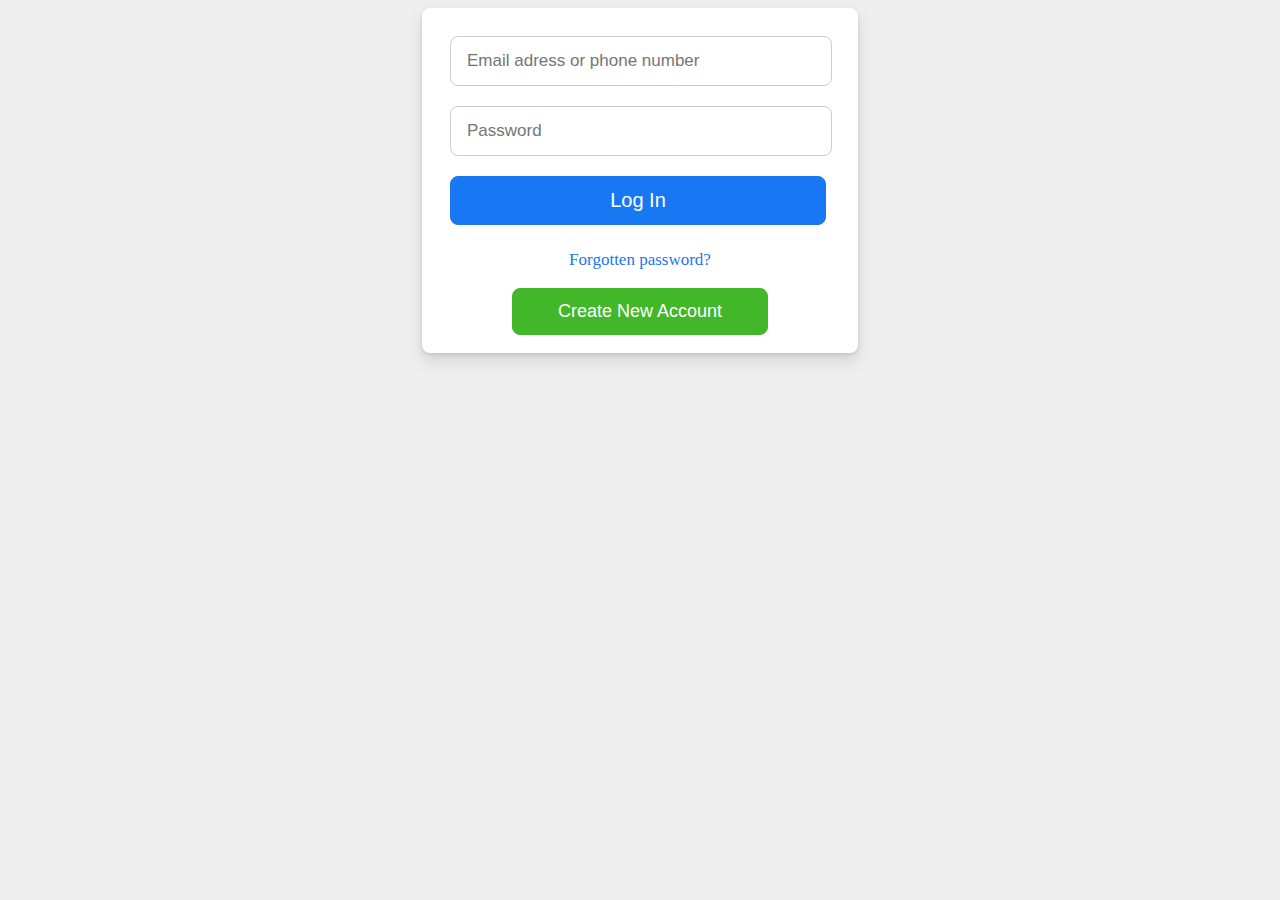
<file: CSS Devam - Ders - 5/index.html>
<!DOCTYPE html>
<html lang="en">
<head>
    <meta charset="UTF-8">
    <meta http-equiv="X-UA-Compatible" content="IE=edge">
    <meta name="viewport" content="width=device-width, initial-scale=1.0">
    <title>Document</title>
    <link rel="stylesheet" href="./style.css">
   
</head>
<body>
    
  
      <form action="" method="GET" class="container">
            <input type="text" class="user_info" id="username" placeholder="Email adress or phone number">

            <input type="password" class="user_info" id="passw" placeholder="Password">

            <input type="submit" class="submit_btn" value="Log In" id="login">

            <div class="forgot_pass">Forgotten password?</div>

            <div class="conn">
                <input type="button" class="register_btn" id="kayit" value="Create New Account">
            </div>
      </form>

      <script>

        //     var sayi1 = 0;
        //     var sayi2 = 20;

        //     var name = "Muhsin";

        //  for(var i = 0; i < 20; i++){
            
        //   }

        // while(sayi1 < 20)
        //   {
        //     console.log("Merhaba")
        //     sayi1++;
        //   }

       

       var login = document.getElementById("login");

       login.addEventListener('click', function(){
        var username = document.getElementById("username").value;
        var password = document.getElementById("passw").value;
        
        if(username == "muhsindeniz" && password == "123"){
            alert("Hoşgeldin Muhsin. Sisteme grişi yapılıyor...")
        }else{
            alert("Kullanıcı adı ve şifre yanlış.")
        }

       })



      </script>



</body>
</html>
</file>
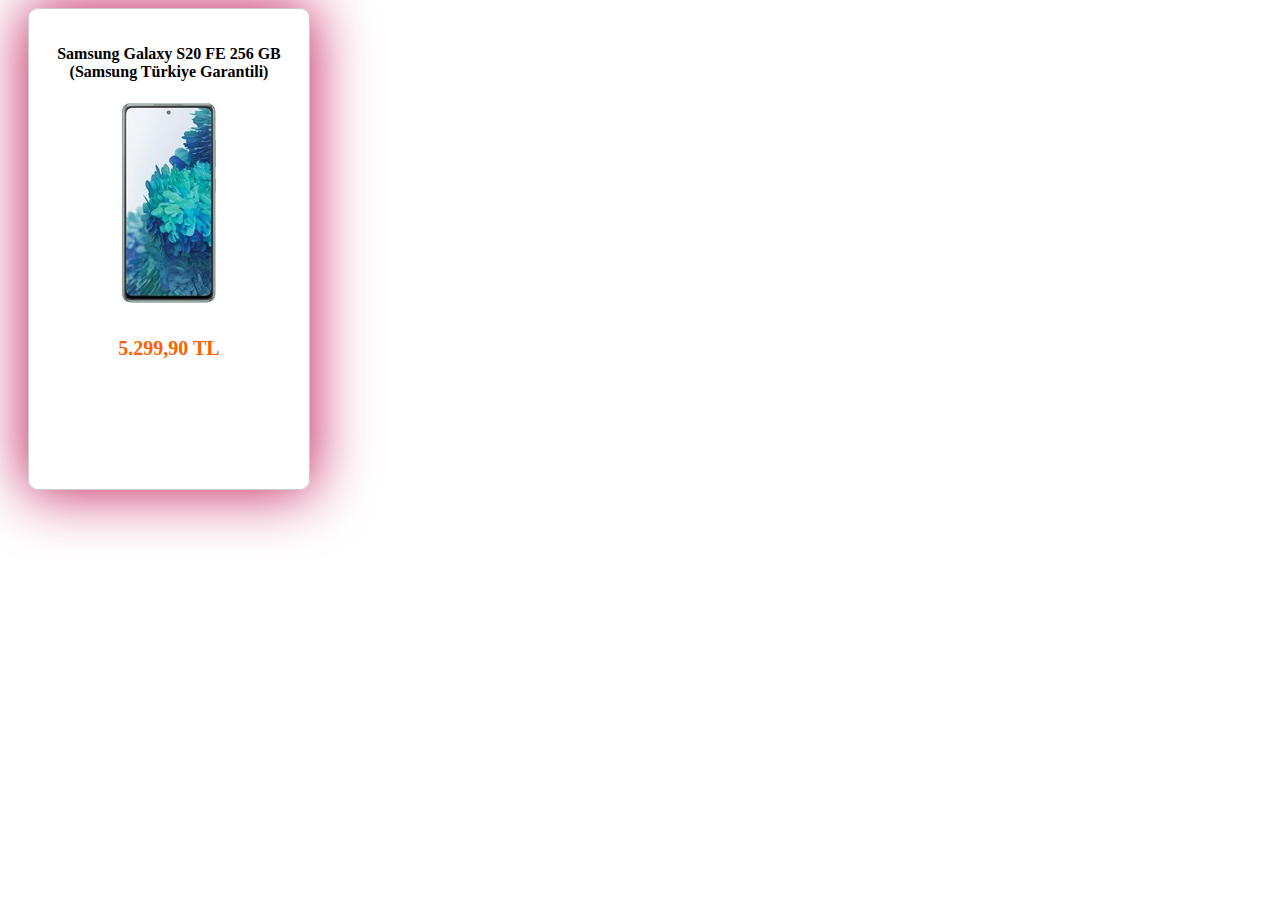
<file: CSS Devam - Ders -3/index.html>
<!DOCTYPE html>
<html lang="en">
<head>
    <meta charset="UTF-8">
    <meta name="viewport" content="width=device-width, initial-scale=1.0">
    <title>Document</title>
    <link rel="stylesheet" href="style.css">

</head>
<body>

    <div class="urun-karti">
        <h4>Samsung Galaxy S20 FE 256 GB (Samsung Türkiye Garantili)</h4>

        <img src="./telefon.jpg" />

        <div class="urun-fiyati">5.299,90 TL</div>

        <div class="sepete-ekle-button">
            <button>Sepete ekle</button>
        </div>

    </div>
    
</body>
</html>
</file>
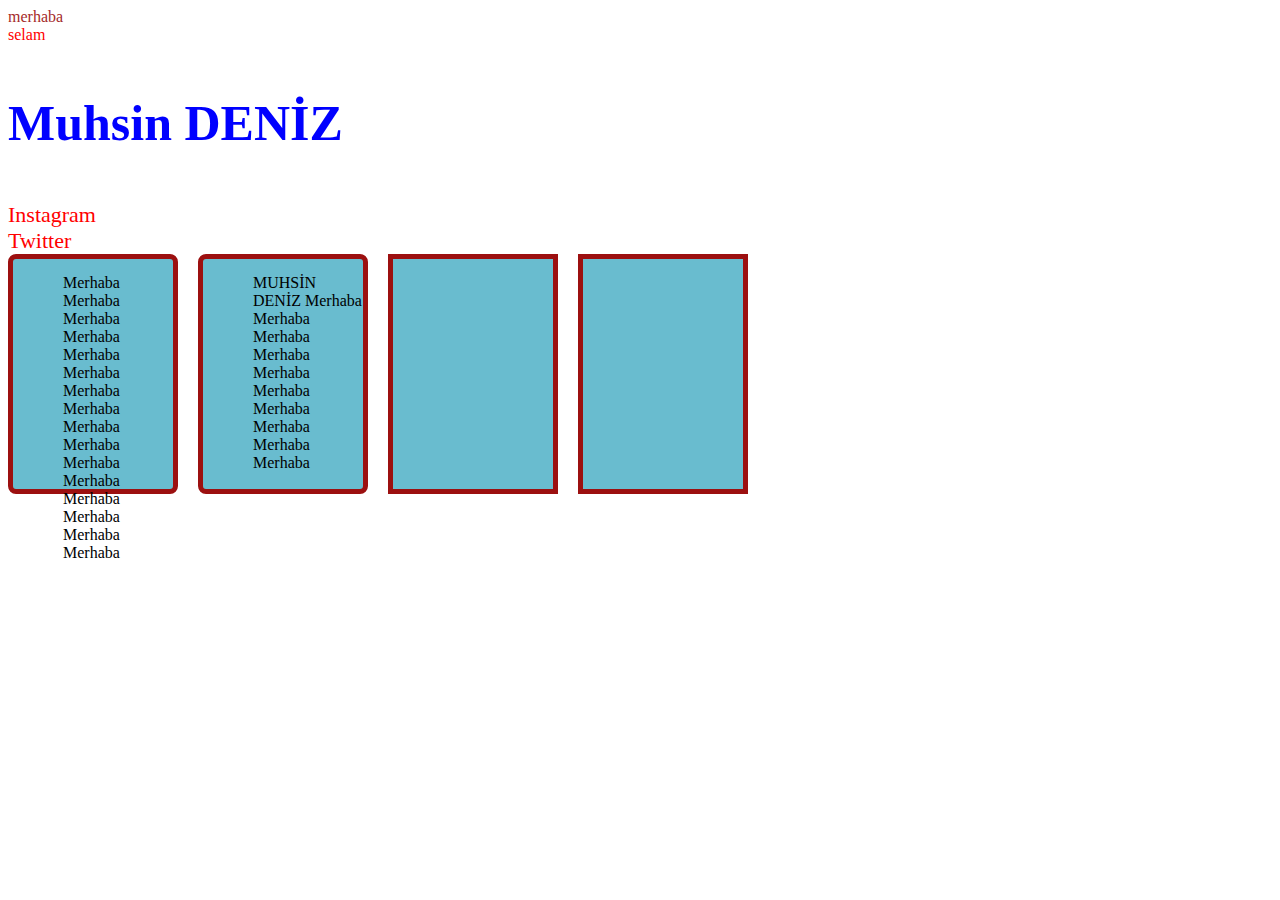
<file: CSS Temelleri - Ders -2/index.html>
<!DOCTYPE html>
<html lang="en">

<head>
    <meta charset="UTF-8">
    <meta name="viewport" content="width=device-width, initial-scale=1.0">
    <title>Burası en büyük alışveriş sitesidir</title>

    <style>
        #name {
            color: blue;
            font-size: 50px;
        }

        .kutu {
            color: red;
            font-size: 22px;
        }

        .box {
            width: 170px;
            height: 240px;
            background-color: #69bccf;
            border: solid 5px rgb(156, 16, 16);
            float: left;
            margin: 0px 20px 0px 0px;
            padding: 15px 1px 10px 50px;
            box-sizing: border-box;
        }

        .box:hover{
            background-color: red;
            border: dotted 5px yellow;
            border-radius: 30px;
            transition: ease 2s all;
            transform: scaleX(2)
        }

        .yuvarlat {
            border-radius: 8px;
        }

        .daire {
            width: 300px;
            height: 300px;
            background-color: aqua;
            border: dotted 4px red;
            border-radius: 50%;
        }
    </style>
</head>

<body>

    <div style="color: brown;">
        merhaba
    </div>

    <div style="color: red;">selam</div>

    <div style="display: block;"></div>

    <h3 id="name">Muhsin DENİZ</h3>

    <div class="kutu">Instagram</div>

    <div class="kutu">Twitter</div>

    <div class="box yuvarlat">Merhaba Merhaba Merhaba Merhaba Merhaba Merhaba Merhaba Merhaba Merhaba Merhaba Merhaba
        Merhaba Merhaba Merhaba Merhaba Merhaba</div>

    <div class="box yuvarlat">MUHSİN DENİZ Merhaba Merhaba Merhaba Merhaba Merhaba Merhaba Merhaba Merhaba Merhaba
        Merhaba</div>

    <!-- <div class="daire"></div> -->

    <div class="box"></div>

    <div class="box"></div>

</body>

</html>
</file>
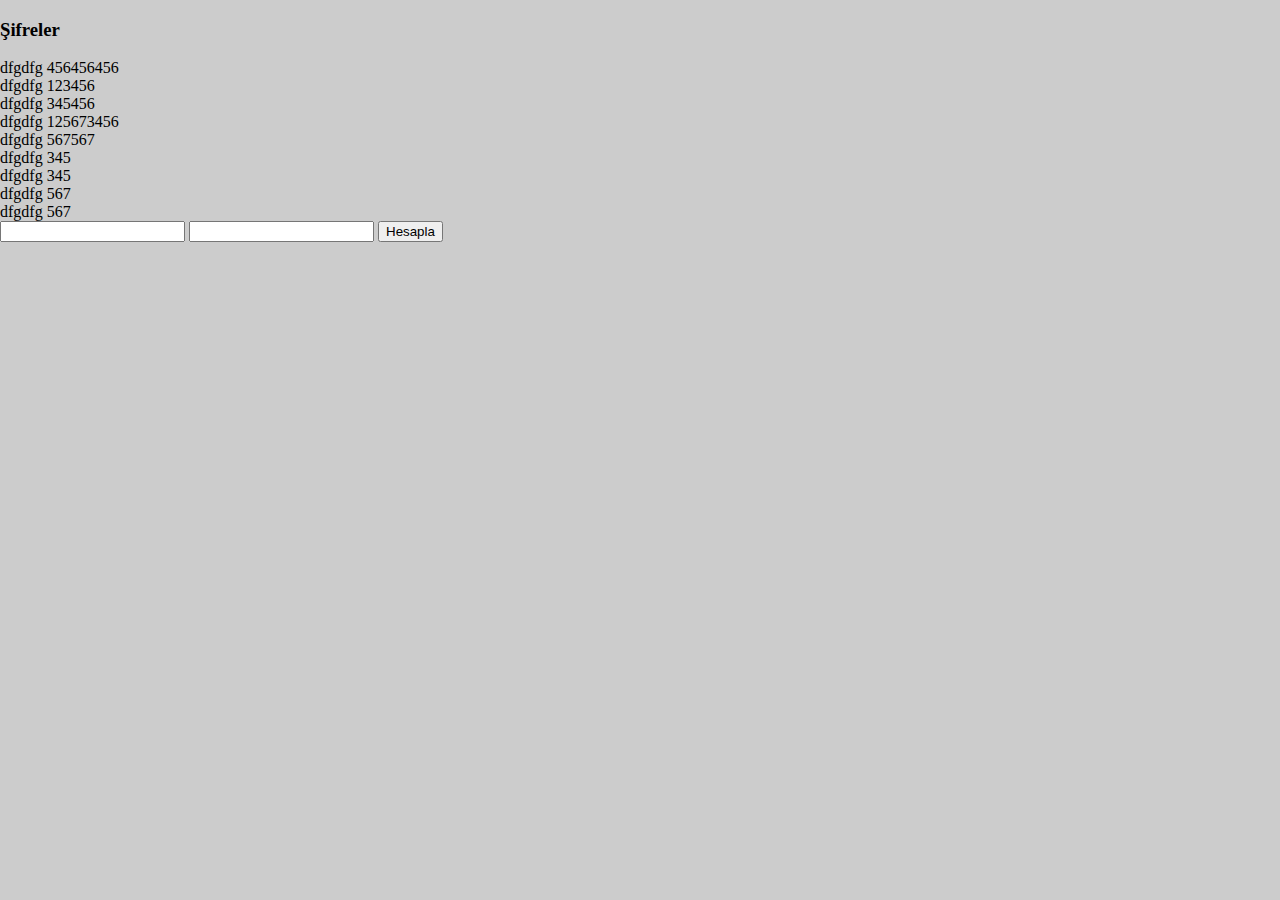
<file: Javascript - Ders -6/index.html>
<!DOCTYPE html>
<html lang="en">
<head>
    <meta charset="UTF-8">
    <meta http-equiv="X-UA-Compatible" content="IE=edge">
    <meta name="viewport" content="width=device-width, initial-scale=1.0">
    <title>Document</title>
    <link rel="stylesheet" href="./style.css">
</head>
<body>
<!-- 
   <p>
    Lorem ipsum dolor sit amet, consectetur adipiscing elit. Mauris eu sem ornare, blandit nunc eget, sagittis nunc. Curabitur porta venenatis risus sit amet commodo. Donec vitae ante ullamcorper, imperdiet nisi eu, dignissim lectus. Maecenas at lacinia tellus, eu rutrum massa. Curabitur porta dapibus sem id ultrices. In malesuada molestie magna non ultricies. Cras sem enim, semper ut posuere sed, molestie sed ex. In hac habitasse platea dictumst. Nunc at nulla id diam iaculis bibendum ornare ac ligula. Aliquam vitae massa varius, gravida dui sed, sodales augue.
   </p>

   <p>

    Lorem ipsum dolor sit amet, consectetur adipiscing elit. Mauris eu sem ornare, blandit nunc eget, sagittis nunc. Curabitur porta venenatis risus sit amet commodo. Donec vitae ante ullamcorper, imperdiet nisi eu, dignissim lectus. Maecenas at lacinia tellus, eu rutrum massa. Curabitur porta dapibus sem id ultrices. In malesuada molestie magna non ultricies. Cras sem enim, semper ut posuere sed, molestie sed ex. In hac habitasse platea dictumst. Nunc at nulla id diam iaculis bibendum ornare ac ligula. Aliquam vitae massa varius, gravida dui sed, sodales augue.
   </p>

   <p>

    Lorem ipsum dolor sit amet, consectetur adipiscing elit. Mauris eu sem ornare, blandit nunc eget, sagittis nunc. Curabitur porta venenatis risus sit amet commodo. Donec vitae ante ullamcorper, imperdiet nisi eu, dignissim lectus. Maecenas at lacinia tellus, eu rutrum massa. Curabitur porta dapibus sem id ultrices. In malesuada molestie magna non ultricies. Cras sem enim, semper ut posuere sed, molestie sed ex. In hac habitasse platea dictumst. Nunc at nulla id diam iaculis bibendum ornare ac ligula. Aliquam vitae massa varius, gravida dui sed, sodales augue.
   </p>

   <p class="prg">
    Lorem ipsum dolor sit amet, consectetur adipiscing elit. Mauris eu sem ornare, blandit nunc eget, sagittis nunc. Curabitur porta venenatis risus sit amet commodo. Donec vitae ante ullamcorper, imperdiet nisi eu, dignissim lectus. Maecenas at lacinia tellus, eu rutrum massa. Curabitur porta dapibus sem id ultrices. In malesuada molestie magna non ultricies. Cras sem enim, semper ut posuere sed, molestie sed ex. In hac habitasse platea dictumst. Nunc at nulla id diam iaculis bibendum ornare ac ligula. Aliquam vitae massa varius, gravida dui sed, sodales augue.
   </p>

   <p class="prg">
    Lorem ipsum dolor sit amet, consectetur adipiscing elit. Mauris eu sem ornare, blandit nunc eget, sagittis nunc. Curabitur porta venenatis risus sit amet commodo. Donec vitae ante ullamcorper, imperdiet nisi eu, dignissim lectus. Maecenas at lacinia tellus, eu rutrum massa. Curabitur porta dapibus sem id ultrices. In malesuada molestie magna non ultricies. Cras sem enim, semper ut posuere sed, molestie sed ex. In hac habitasse platea dictumst. Nunc at nulla id diam iaculis bibendum ornare ac ligula. Aliquam vitae massa varius, gravida dui sed, sodales augue.
   </p>

   <p id="yazi">
    Lorem ipsum dolor s
   </p>


    <div id="result"></div>

    <input type="text" id="selam" value="merhaba adım kemal ">

    <br><br><br><br><br> -->

    <h3>Şifreler</h3>
   <div class="umut">dfgdfg 456456456</div>
   <div class="umut">dfgdfg 123456</div>
   <div class="umut">dfgdfg 345456</div>
   <div class="umut">dfgdfg 125673456</div>
   <div class="umut">dfgdfg 567567</div>
   <div class="umut">dfgdfg 345</div>
   <div class="umut">dfgdfg 345</div>
   <div class="umut">dfgdfg 567</div>
   <div class="umut">dfgdfg 567</div>

   <input type="text" id="num1">
   <input type="text" id="num2">

   <button onclick="hesapla()">Hesapla</button>

    <script>

        // var paragraf = document.getElementsByTagName("p");

        // console.log(paragraf)

        // var degisken = document.getElementsByClassName("prg");
        
        // console.log(degisken)

        // document.getElementById("yazi").style.color = "red";
        // document.getElementById("yazi").style.fontSize = "40px";

        // var x = document.getElementById("selam").value;
        // console.log(x);

      
    </script>

    <script src="./main.js"></script>
    
</body>
</html>
</file>
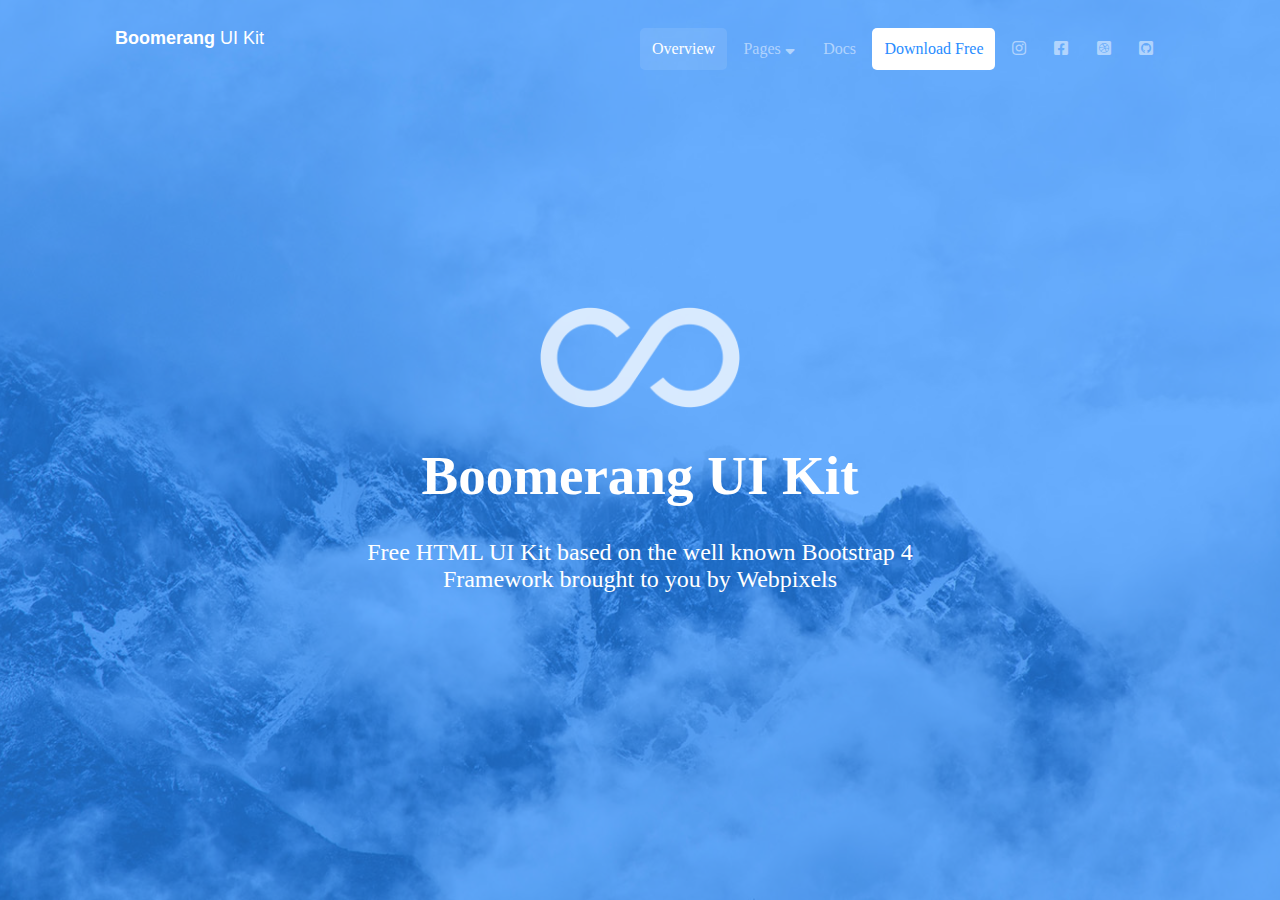
<file: UI Design - 9/index.html>
<!DOCTYPE html>
<html lang="en">
<head>
    <meta charset="UTF-8">
    <meta http-equiv="X-UA-Compatible" content="IE=edge">
    <meta name="viewport" content="width=device-width, initial-scale=1.0">
    <title>Document</title>
    <link rel="stylesheet" href="./style.css">
    <link rel="stylesheet" href="https://cdnjs.cloudflare.com/ajax/libs/font-awesome/5.15.2/css/all.min.css">
</head>
<body>
    <nav>
        <div class="menu">
            <div class="left-bar">
                <a class="navbar-brand" href="index.html"><strong>Boomerang</strong> UI Kit</a>
            </div>

            <div class="right-bar">
                <div class="menu-item active">Overview</div>
                <div class="menu-item">Pages <i class="fas fa-sort-down"></i></div>
                <div class="menu-item">Docs</div>
                <div class="menu-item active-download">Download Free</div>
                <div class="menu-item"><i class="fab fa-instagram"></i></div>
                <div class="menu-item"><i class="fab fa-facebook-square"></i></div>
                <div class="menu-item"><i class="fab fa-dribbble-square"></i></div>
                <div class="menu-item"><i class="fab fa-github-square"></i></div>
            </div>
        </div>
    </nav>

    <main>
       <article>
            <section class="main-bg" style="background-image: url('./assets/img/bg.jpg');">
                <span class="mask"></span>
            </section>

            <section class="start-banner">
                <img src="./assets/img/logo.png" width="200" alt="">

                <h1><strong>Boomerang </strong>UI Kit</h1>

                <p>
                    Free HTML UI Kit based on the well known Bootstrap 4 Framework brought to you by Webpixels
                </p>
            </section>
           
       </article>
    </main>
   
    
</body>
</html>
</file>
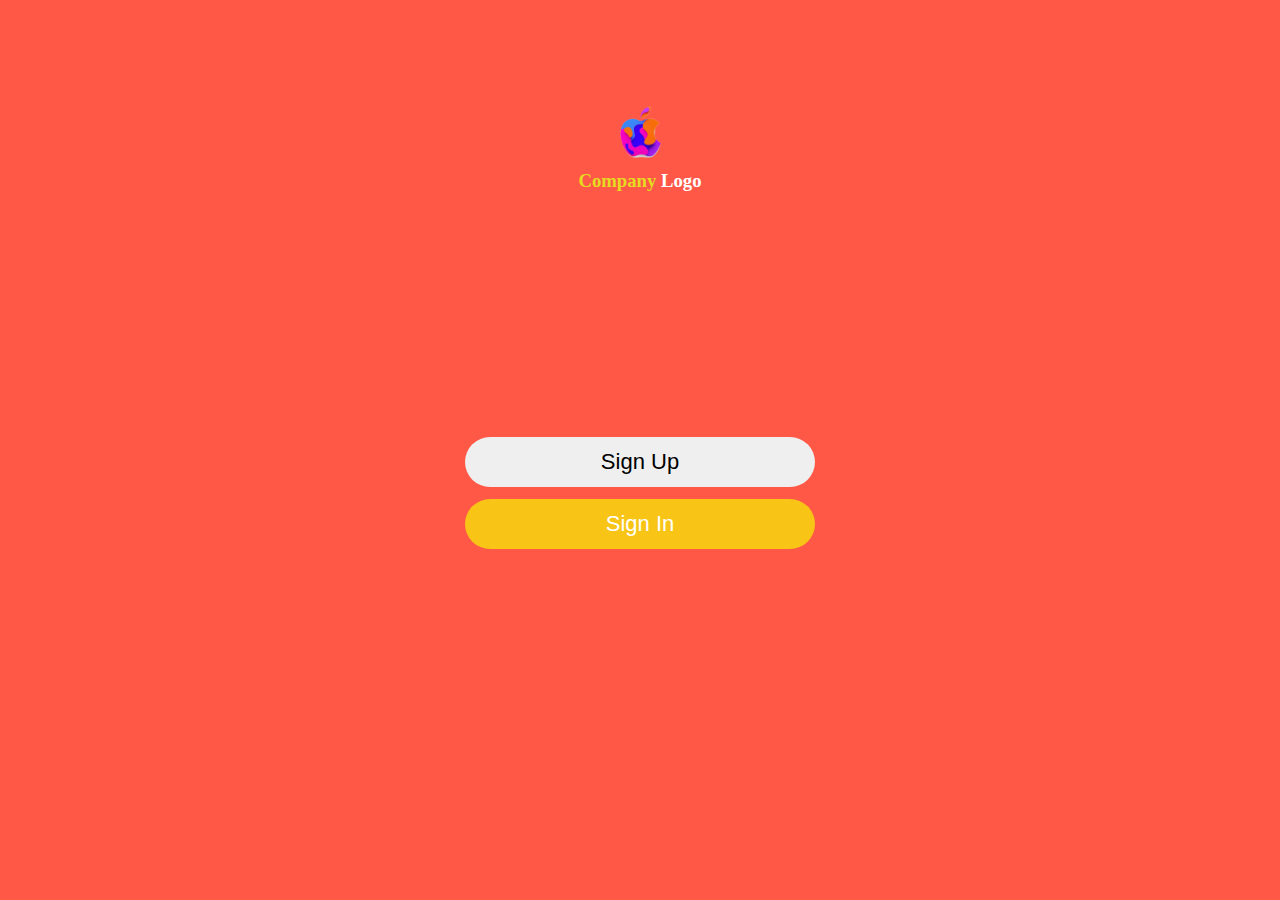
<file: UI Design Ders - 8/index.html>
<!DOCTYPE html>
<html lang="en">
<head>
    <meta charset="UTF-8">
    <meta http-equiv="X-UA-Compatible" content="IE=edge">
    <meta name="viewport" content="width=device-width, initial-scale=1.0">
    <title>Document</title>
    <link rel="stylesheet" href="./assets/css/style.css">
</head>
<body>

    <div class="container">
        <header>
            <img src="./assets/images/logo.png" width="105" alt="" /> 
            <h3>Company <span>Logo</span></h3>
        </header>

        <main>
            <section>
                <a href="">
                    <button class="btn kayit">Sign Up</button>
                </a>

                <a href="login.html">
                    <button class="btn giris">Sign In</button>
                </a>
            </section>
        </main>
    </div>
    
</body>
</html>
</file>
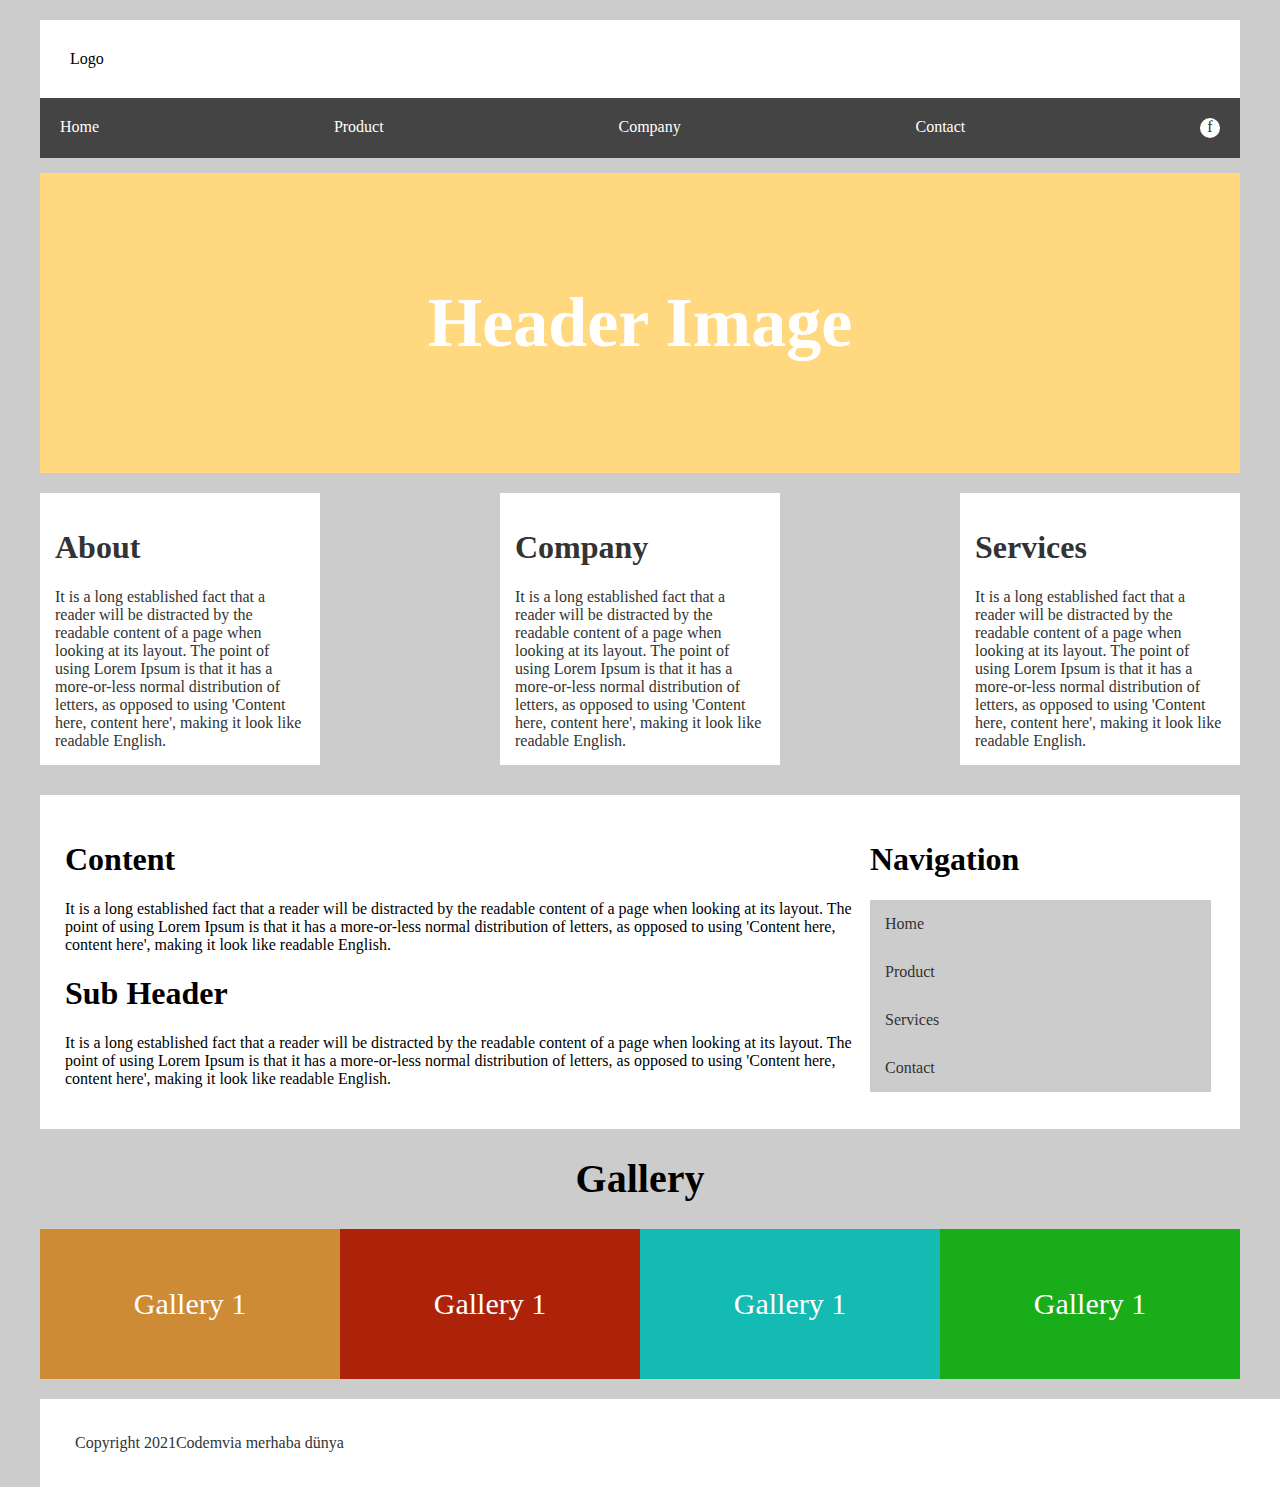
<file: Javascript - Ders -6/home.html>
<!DOCTYPE html>
<html lang="en">
<head>
    <meta charset="UTF-8">
    <meta http-equiv="X-UA-Compatible" content="IE=edge">
    <meta name="viewport" content="width=device-width, initial-scale=1.0">
    <title>Document</title>
    <link rel="stylesheet" href="./style.css">
</head>
<body>

    <div class="container">

        <header>
            Logo
        </header>

        <nav>
            <div>Home</div>
            <div>Product</div>
            <div>Company</div>
            <div>Contact</div>

            <div class="social">f</div>

        </nav>


        <main>
            <article>
                <div class="slider">
                    <h1>Header Image</h1>
                </div>

                <div class="haberler">
                    <section><h1>About</h1>
                    It is a long established fact that a reader will be distracted by the readable content of a page when looking at its layout. The point of using Lorem Ipsum is that it has a more-or-less normal distribution of letters, as opposed to using 'Content here, content here', making it look like readable English.</section>
                    <section><h1>Company</h1>
                    It is a long established fact that a reader will be distracted by the readable content of a page when looking at its layout. The point of using Lorem Ipsum is that it has a more-or-less normal distribution of letters, as opposed to using 'Content here, content here', making it look like readable English.</section>
                    <section><h1>Services</h1>
                    It is a long established fact that a reader will be distracted by the readable content of a page when looking at its layout. The point of using Lorem Ipsum is that it has a more-or-less normal distribution of letters, as opposed to using 'Content here, content here', making it look like readable English.</section>
                </div>

                <div class="content">
                    <div class="cont-left">
                        <h1>Content</h1>
                        <p>It is a long established fact that a reader will be distracted by the readable content of a page when looking at its layout. The point of using Lorem Ipsum is that it has a more-or-less normal distribution of letters, as opposed to using 'Content here, content here', making it look like readable English.</p>
                    
                        <h1>Sub Header</h1>
                        <p>It is a long established fact that a reader will be distracted by the readable content of a page when looking at its layout. The point of using Lorem Ipsum is that it has a more-or-less normal distribution of letters, as opposed to using 'Content here, content here', making it look like readable English.</p>

                    </div>

                    <div class="cont-right">
                        <h1>Navigation</h1>
                        <div>Home</div>
                        <div>Product</div>
                        <div>Services</div>
                        <div>Contact</div>
                    </div>

                </div>

                <h1 class="gallery-head">Gallery</h1>

                <div class="gallery">

                    <div>Gallery 1</div>
                    <div>Gallery 1</div>
                    <div>Gallery 1</div>
                    <div>Gallery 1</div>
                </div>

            </article>
        </main>



        <footer>
            <div>Copyright 2021</div>
            <div>Codemvia merhaba dünya</div>

        </footer>
    </div>
    
</body>
</html>
</file>
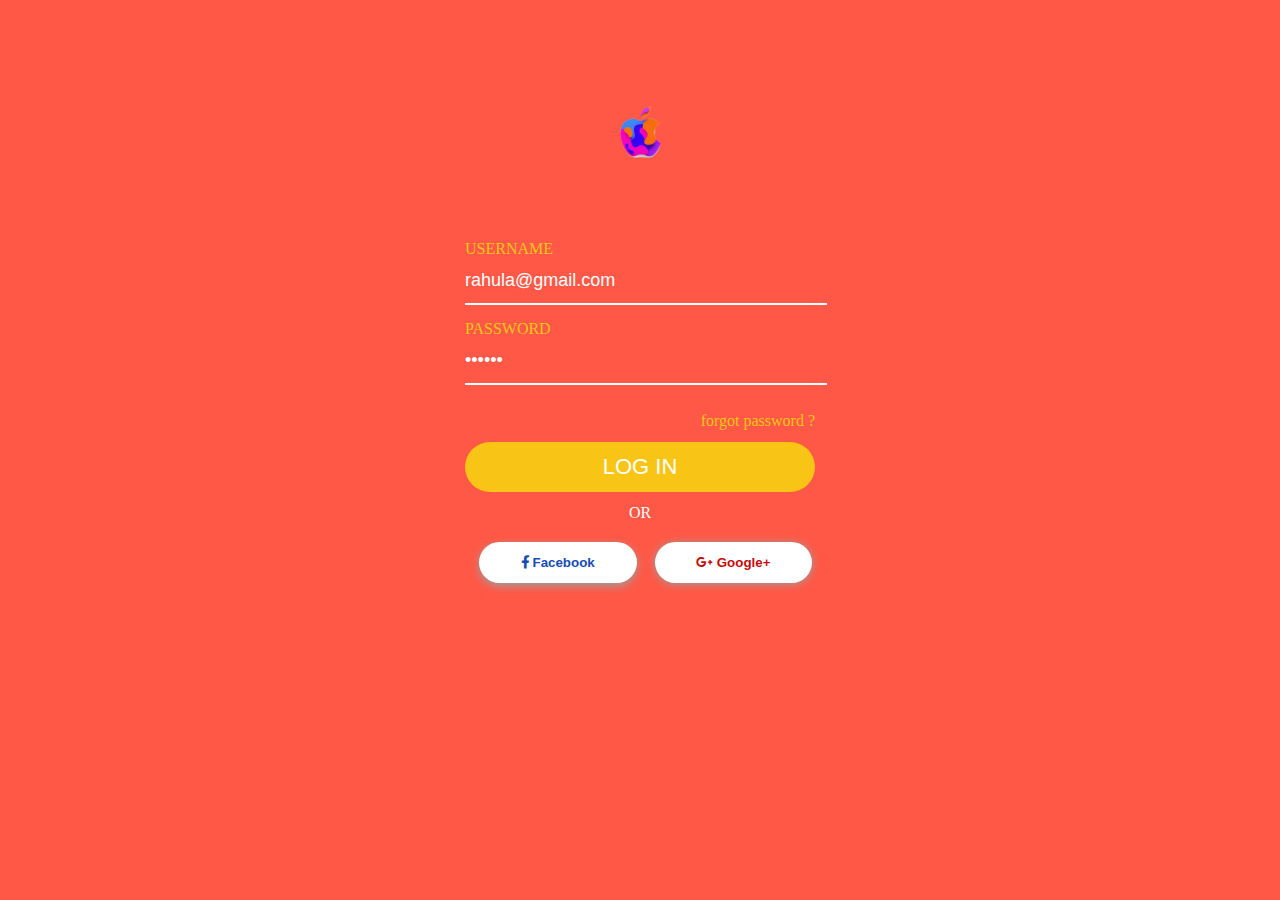
<file: UI Design Ders - 8/login.html>
<!DOCTYPE html>
<html lang="en">
<head>
    <meta charset="UTF-8">
    <meta http-equiv="X-UA-Compatible" content="IE=edge">
    <meta name="viewport" content="width=device-width, initial-scale=1.0">
    <title>Document</title>
    <link rel="stylesheet" href="./assets/css/style.css">
    <link rel="stylesheet" href="https://cdnjs.cloudflare.com/ajax/libs/font-awesome/5.15.2/css/all.min.css">
</head>
<body>

    <div class="container">
        <header>
            <img src="./assets/images/logo.png" width="105" alt="" /> 
        </header>

        <main class="login-main">
            <section>

                <form action="#">
                    <div class="form-input">
                        <label for="username">USERNAME</label> <br>
                        <input type="text" placeholder="Username" id="username" value="rahula@gmail.com">
                    </div>

                    <div class="form-input">
                        <label for="password">PASSWORD</label> <br>
                        <input type="password" placeholder="Password" id="password" value="123456">
                    </div>

                    <div class="form-input forgot">
                        <label for="password">forgot password ?</label>
                    </div>

                    <a href="login.html">
                        <button class="btn giris">LOG IN</button>
                    </a>
                </form>

                <footer>
                    <div>OR</div>

                    <button class="social-login facebook"><i class="fab fa-facebook-f"></i> Facebook</button>
                    <button class="social-login google"><i class="fab fa-google-plus-g"></i> Google+</button>

                </footer>
               
              
            </section>
        </main>
    </div>
    
</body>
</html>
</file>
<file: CSS Devam - Ders - 5/style.css>
body{
    background-color: #eeeeee;
}

.container{
    width: 400px;
    background: #fff;
    border-radius: 8px;
    margin-left: auto;
    padding: 18px;
    margin-right: auto;
    box-shadow: 0 2px 4px rgb(0 0 0 / 10%), 0 8px 16px rgb(0 0 0 / 10%);
}

.user_info{
    width: 87%;
    padding: 14px 16px;
    border: solid 1px #ccc;
    font-size: 17px;
    margin: 10px;
    border-radius: 8px;
    outline: none;
}

.user_info:focus{
    border-color: #1877f2;
    box-shadow: 0 0 0 2px #e7f3ff;
    caret-color: #1877f2;
}

.submit_btn{
    width: 94%;
    padding: 12px;
    border: solid 1px #1877f2;
    background-color: #1877f2;
    color: #fff;
    font-size: 20px;
    margin: 10px;
    border-radius: 8px;
}

.submit_btn:hover{
    cursor: pointer;
    background-color: #166fe5;
}

.forgot_pass{
    color: #1877f2;
    font-size: 17px;
    text-align: center;
    margin-top: 15px;
}

.forgot_pass:hover{
    text-decoration: underline;
    font-size: 17px;
    cursor: pointer;
}


.register_btn{
    width: 64%;
    padding: 12px;
    border: solid 1px #42b72a;
    background-color: #42b72a;
    color: #fff;
    font-size: 18px;
    border-radius: 8px;
}

.conn{
    width: 100%;
    display: flex;
    justify-content: center;
    margin-top: 18px;
}

.register_btn:hover{
    cursor: pointer;
    background-color: #36a420;
    border-color: #36a420;
}
</file>
<file: CSS Devam - Ders -3/style.css>
body {
}

.urun-karti {
    width: 250px;
    height: 450px;
    border: solid 1px #ccc;
    margin-left: 20px;
    border-radius: 10px;
    text-align: center;
    -webkit-box-shadow: 0px 0px 60px 2px rgba(194, 25, 87, 1);
    -moz-box-shadow: 0px 0px 60px 2px rgba(194, 25, 87, 1);
    box-shadow: 0px 0px 60px 2px rgba(194, 25, 87, 1);
    padding: 15px;
}

.urun-karti:hover > .sepete-ekle-button button {
    cursor: pointer;
    display: block;
}

.urun-karti:hover > .urun-fiyati {
    display: none;
}

.urun-fiyati {
    font-weight: bold; /* Yazıyı kalın yapmaya yarar */
    color: rgb(255, 96, 0);
    font-size: 20px;
    margin-top: 30px;
}

.sepete-ekle-button button {
    width: 75%;
    padding: 12px;
    color: rgb(255, 96, 0);
    font-weight: bold;
    border: none;
    outline: none;
    background-color: rgb(238, 211, 160);
    border-radius: 6px;
    display: none;
    margin-top: 30px;
    margin-left: auto;
    margin-right: auto;
}

.sepete-ekle-button button:hover {
    background-color: rgb(240, 203, 135);
    cursor: pointer;
}
</file>
<file: Javascript - Ders -6/style.css>
body{
    margin: 0;
    padding: 0;
    box-sizing: border-box;
    background-color: #ccc;
}

.container{
    width: 1200px;
    margin-left: auto;
    margin-right: auto;
    height: 800px;
    margin-top: 20px;
}

header{
    width: 100%;
    background-color: #fff;
    box-sizing: border-box;
    padding: 30px;
}

nav{
    width: 100%;
    padding: 20px;
    background-color: #444;
    box-sizing: border-box;
    color: #fff;
    display: flex;
    justify-content:space-between;
}

.social{
    width: 20px;
    height: 20px;
    border-radius: 50%;
    background-color: #fff;
    color: #333;
    text-align: center;
}

.slider{
    width: 100%;
    height: 300px;
    margin-top: 15px;
    background-color: #ffd880;
    display: flex;
    justify-content: center;
    font-size: 35px;
    color: #fff;
    align-items: center;
}

.haberler {
    display: flex;
    justify-content: space-between;
    margin-top: 20px;
}

.haberler section{
    width: 250px;
    padding: 15px;
    background-color: #fff;
    color: #333;
}

.content{
    width: 100%;
    padding: 25px;
    box-sizing: border-box;
    background-color: #fff;
    margin-top: 30px;
    display: flex;
}

.cont-left{
    width: 70%;
}

.cont-right{
    width: 30%;
}

.cont-right div{
    width: 90%;
    padding: 15px;
    background-color: #ccc;
    color: #333;
}

.gallery{
    width: 100%;
    display: flex;
    justify-content: space-between;
}

.gallery div{
    width: 300%;
    height: 150px;
    display: flex;
    justify-content: center;
    align-items: center;
    color: #fff;
    font-size: 30px;
}

.gallery div:nth-child(1){
    background-color: rgb(206, 139, 53);
}

.gallery div:nth-child(2){
    background-color: rgb(173, 35, 10);
}

.gallery div:nth-child(3){
    background-color: rgb(20, 187, 179);
}

.gallery div:nth-child(4){
    background-color: rgb(25, 173, 25);
}

.gallery-head{
    font-size: 40px;
    text-align: center;
}

footer{
    width: 100%;
    padding: 35px;
    color: #333;
    background-color: #fff;
    display: flex;
    justify-content: flex-start;
    align-items: center;
    margin-top: 20px;
}
</file>
<file: UI Design - 9/style.css>
body{
    margin: 0;
    padding: 0;
    box-sizing: border-box;
}

nav{
    position: absolute;
    top: 0;
    width: 100%;
    z-index: 22;
    padding: 28px 0;
    box-sizing: border-box;
}

.main-bg{
    width: 100%;
    background-position: center;
    background-size: cover;
    width: 100%;
    height: 100vh;
    background-repeat: no-repeat;
}

.mask{
    position: absolute;
    left: 0;
    top: 0;
    width: 100%;
    height: 100%;
    background-color: #288cff !important;
    opacity: 0.7;
}

.menu{
    width: 1050px;
    background-color: blueviolet;
    margin-left: auto;
    margin-right: auto ;
}

.left-bar{
    float: left;
    width: 50%;
}

.left-bar a{
    color: #fff;
    font-size: 18px;
    text-decoration: none;
    font-family: Verdana, Geneva, Tahoma, sans-serif;
}

.right-bar{
    float: right;
    width: 50%;
    display: flex;
    justify-content: space-between;
}

.menu-item{
    display: block;
    padding: 12px;
    border-radius: 5px;
    color: rgba(255,255,255,0.5);
}


.menu-item:hover{
    color: #fff;
    background-color: rgba(255,255,255,0.1);
    cursor: pointer;
}

.active{
    color: #fff;
    background-color: rgba(255,255,255,0.1);
}

.active-download{
    background-color: #fff !important;
    color: #288cff !important;
}

.start-banner{
    width: 50%;
    padding: 15px;
    box-sizing: border-box;
    position: absolute;
    top: 50%;
    left: 50%;
    transform: translate(-50%, -50%);
    text-align: center;
}

.start-banner h1{
    font-size: 55px;
    color: #fff;
    margin: 32px 0;
}

.start-banner p{
    color: #fff;
    font-size: 24px;
    margin: 0;
}
</file>
<file: UI Design Ders - 8/assets/css/style.css>
body{
    background-color: #FF5846;
    margin: 0;
    padding: 0;
    box-sizing: border-box;
    display: flex;
    justify-content: center;
}

.container{
    width: 350px;
    height: 450px;
    margin-top: 100px;
    /* margin-left: auto;
    margin-right: auto; */
}

header{
   text-align: center;
    color: #e7da21;
}

header h3 span{
    color: white;
}

header h3{
    margin: 0;
}

.btn{
    width: 100%;
    padding: 12px;
    border: none;
    border-radius: 30px;
    margin-bottom: 12px;
    font-size: 22px;
}

.container main{
    margin-top: 70%;
}

.container .login-main{
    margin-top: 20%;
}

.giris{
    background-color: #F8C516;
    color: #fff;
}

.form-input label{
    color: #F8C516;
}

.form-input input{
    width: 100%;
    border-top: none;
    border-left: none;
    border-right: none;
    border-bottom: solid 2px #fff;
    padding: 12px;
    background: none;
    color: #fff;
    padding-left: 0;
    font-size: 18px;
    margin-bottom: 15px;
}

::placeholder{
    color: #fff;
}

.forgot{
    text-align: right;
    margin: 12px 0;
}

footer div{
    width: 100%;
    text-align: center;
    color: #fff;
}

footer button{
    width: 45%;
    padding: 13px;
    background-color: #fff;
    border: none;
    margin-left: 4%;
    margin-top: 20px;
    border-radius: 30px;
}

.facebook{
    color: rgb(21, 76, 180);
    font-weight: bold;
    -webkit-box-shadow: 0px 3px 8px 0px rgb(158, 158, 158);
    -moz-box-shadow: 0px 3px 8px 0px rgb(158, 158, 158);
    box-shadow: 0px 3px 8px 0px rgb(158, 158, 158);
}

.google{
    color: rgb(196, 11, 11);
    font-weight: bold;
    -webkit-box-shadow: 0px 1px 8px 0px rgb(158, 158, 158);
    -moz-box-shadow: 0px 1px 8px 0px rgb(158, 158, 158);
    box-shadow: 0px 1px 8px 0px rgb(158, 158, 158);
}
</file>
